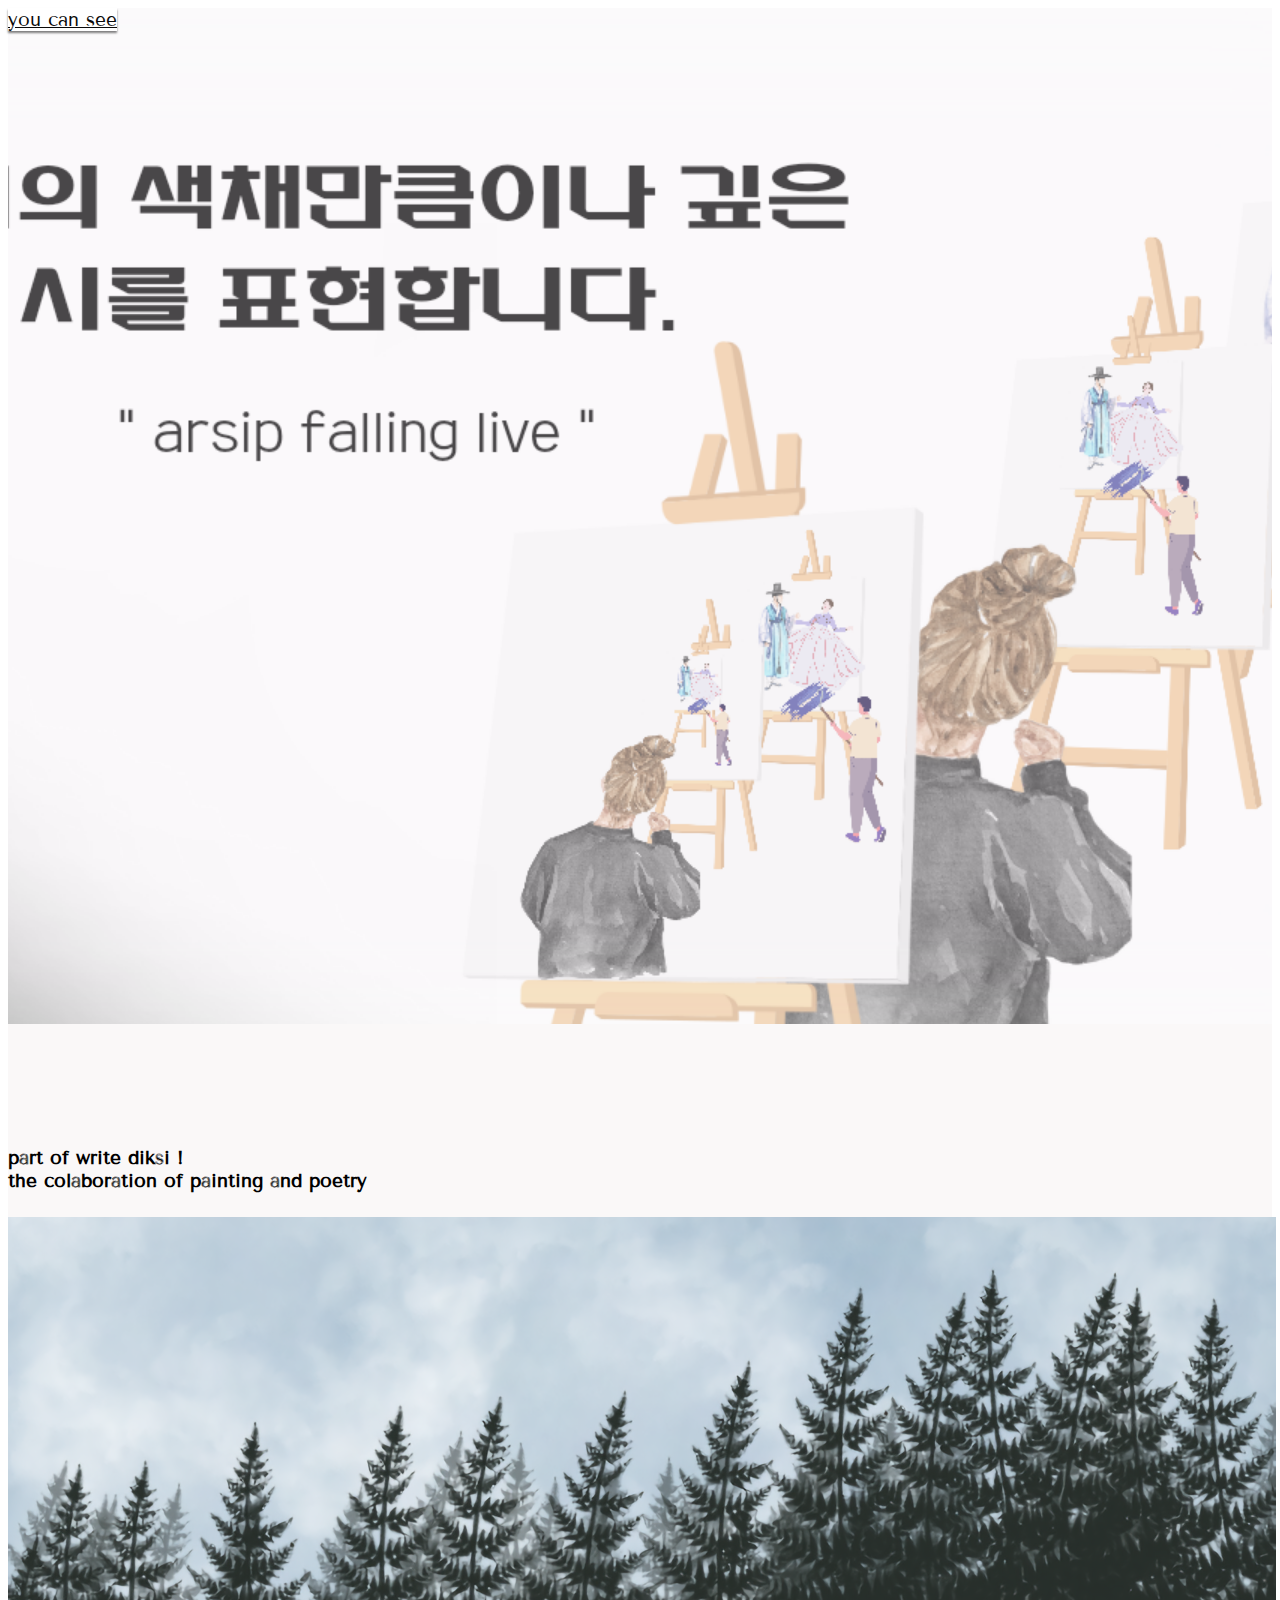
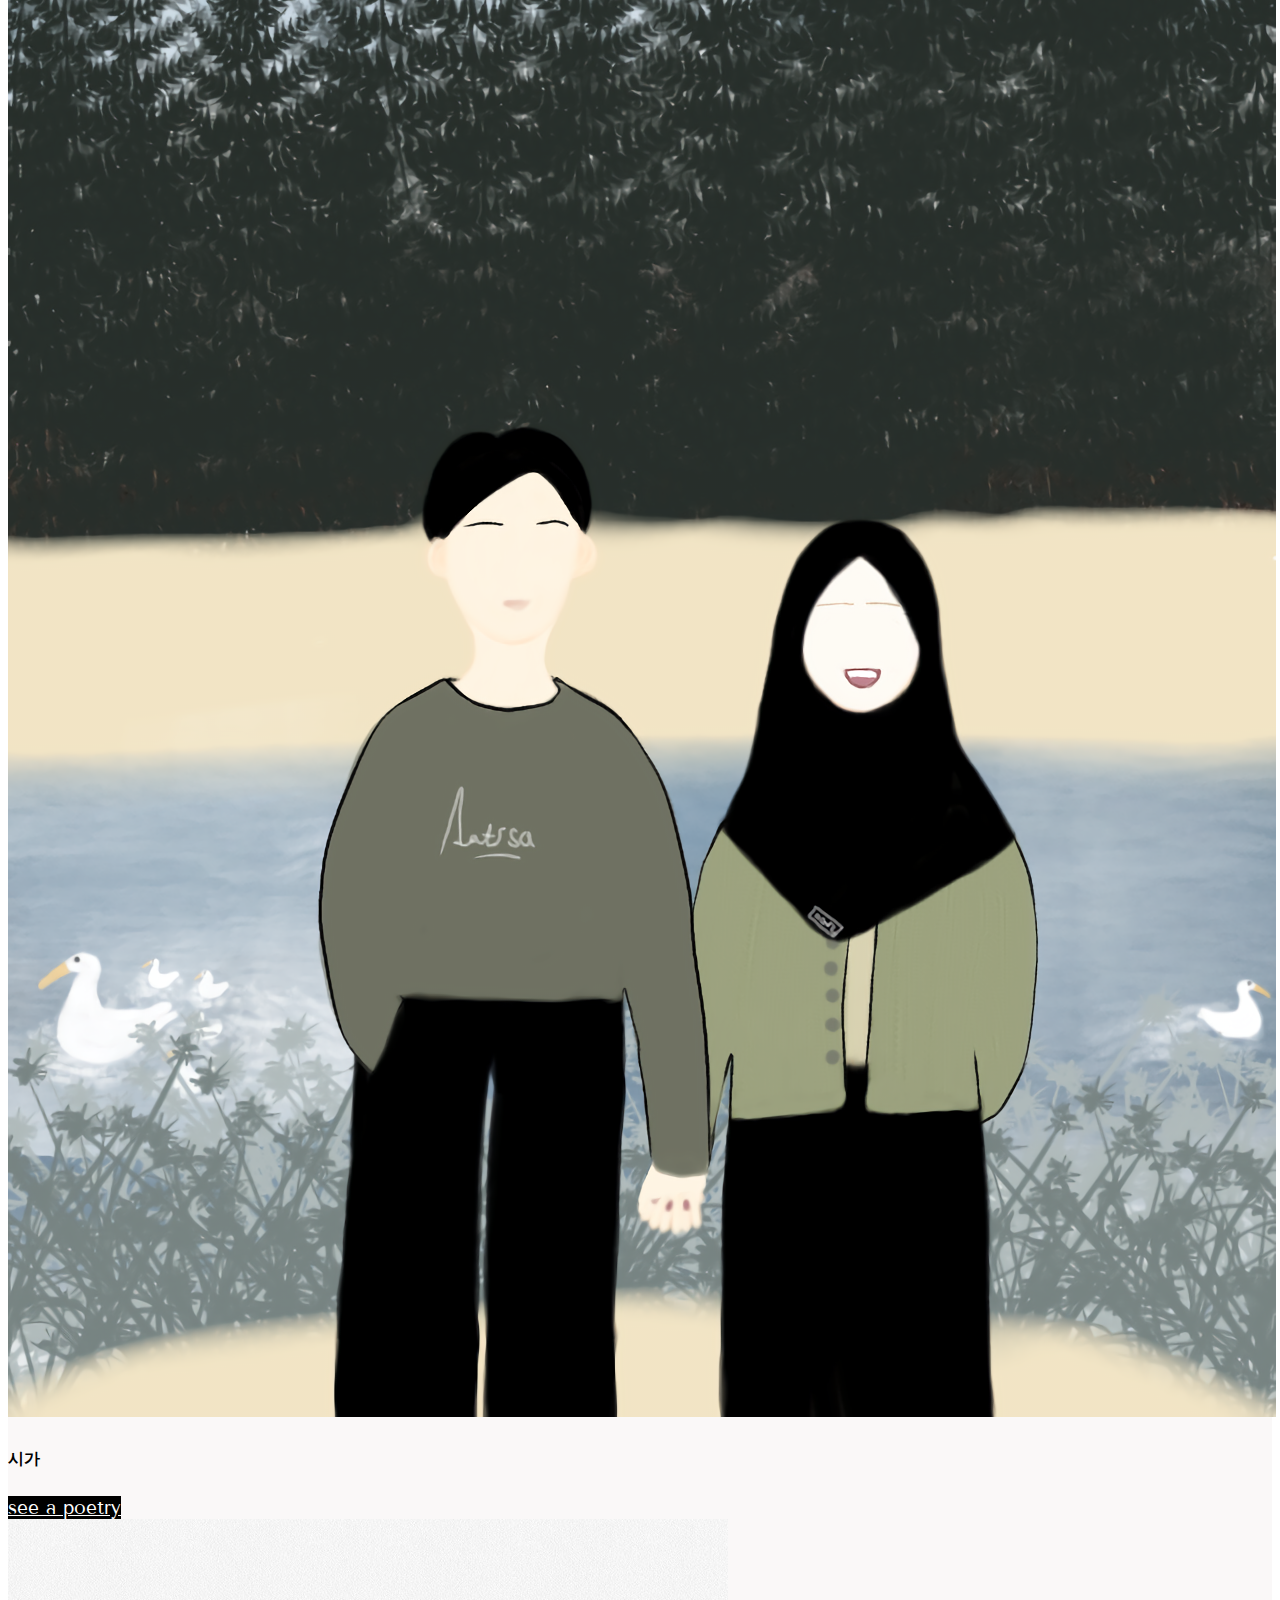
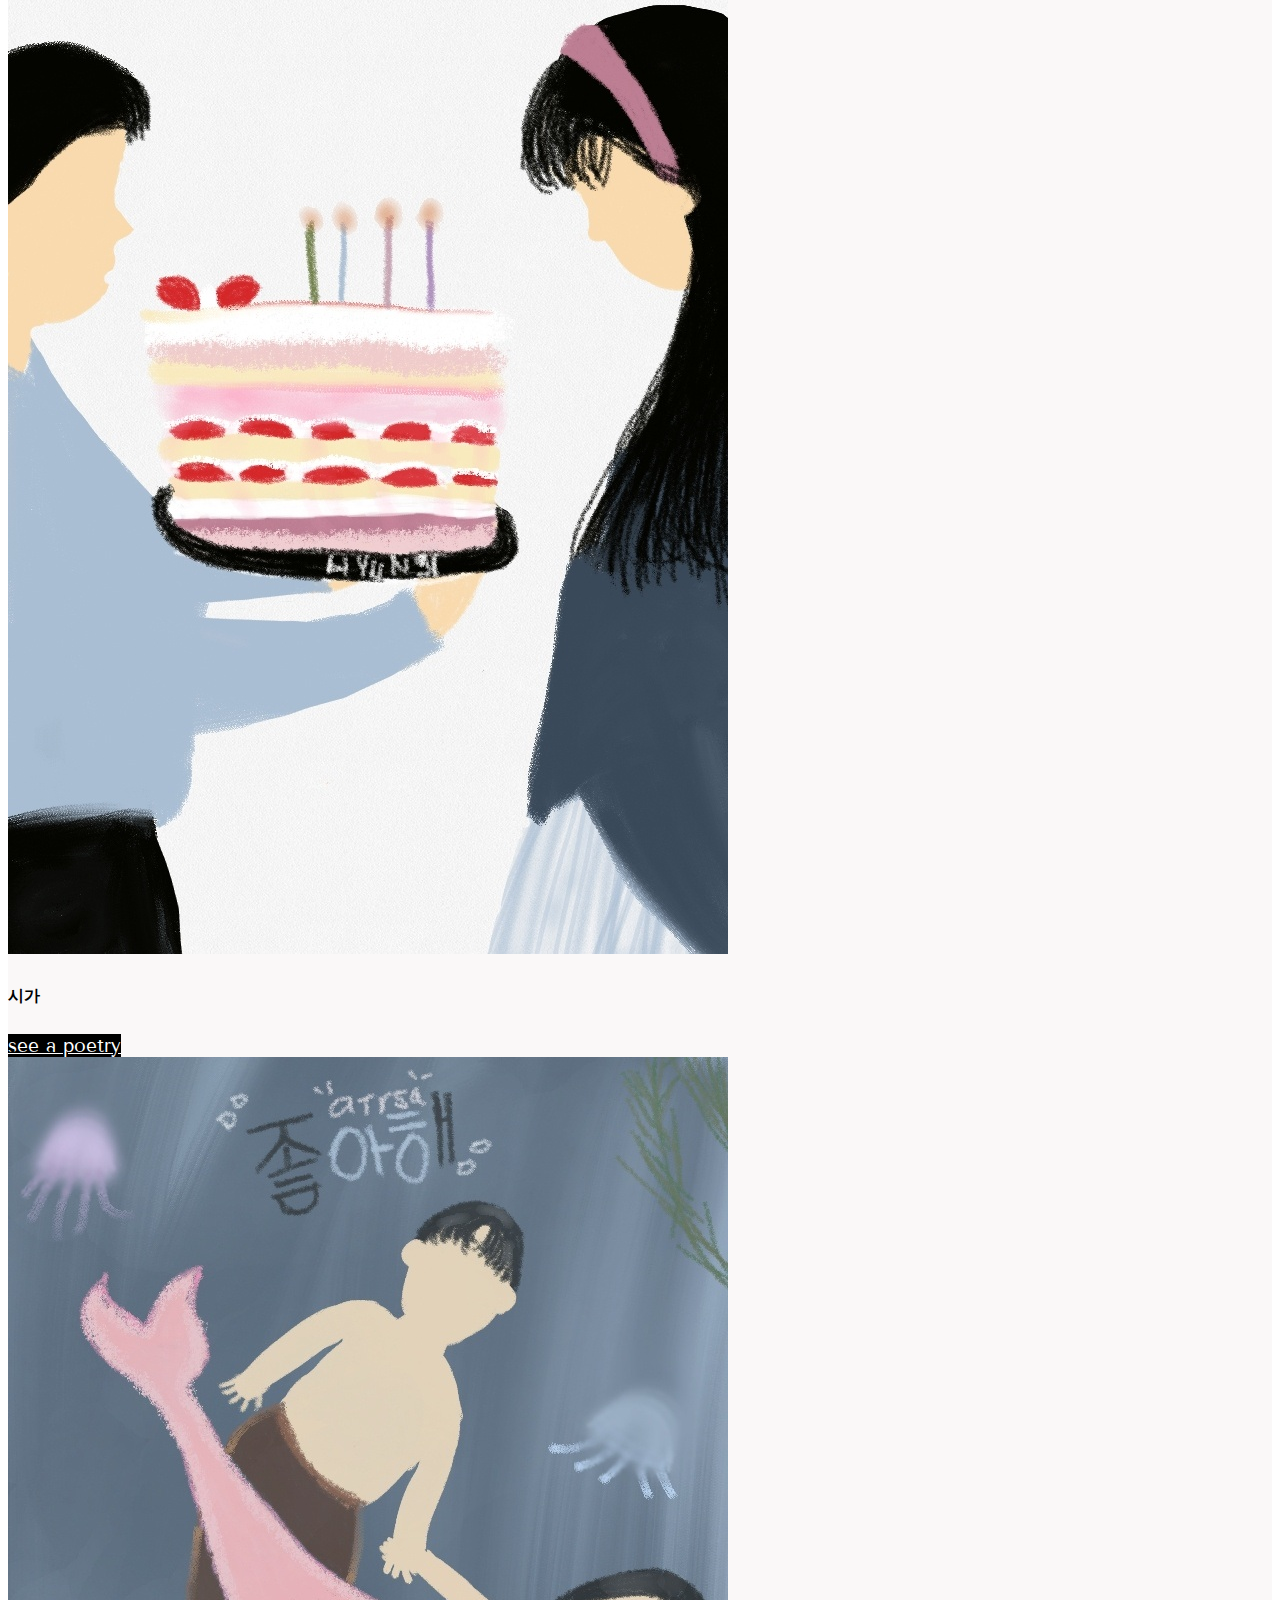
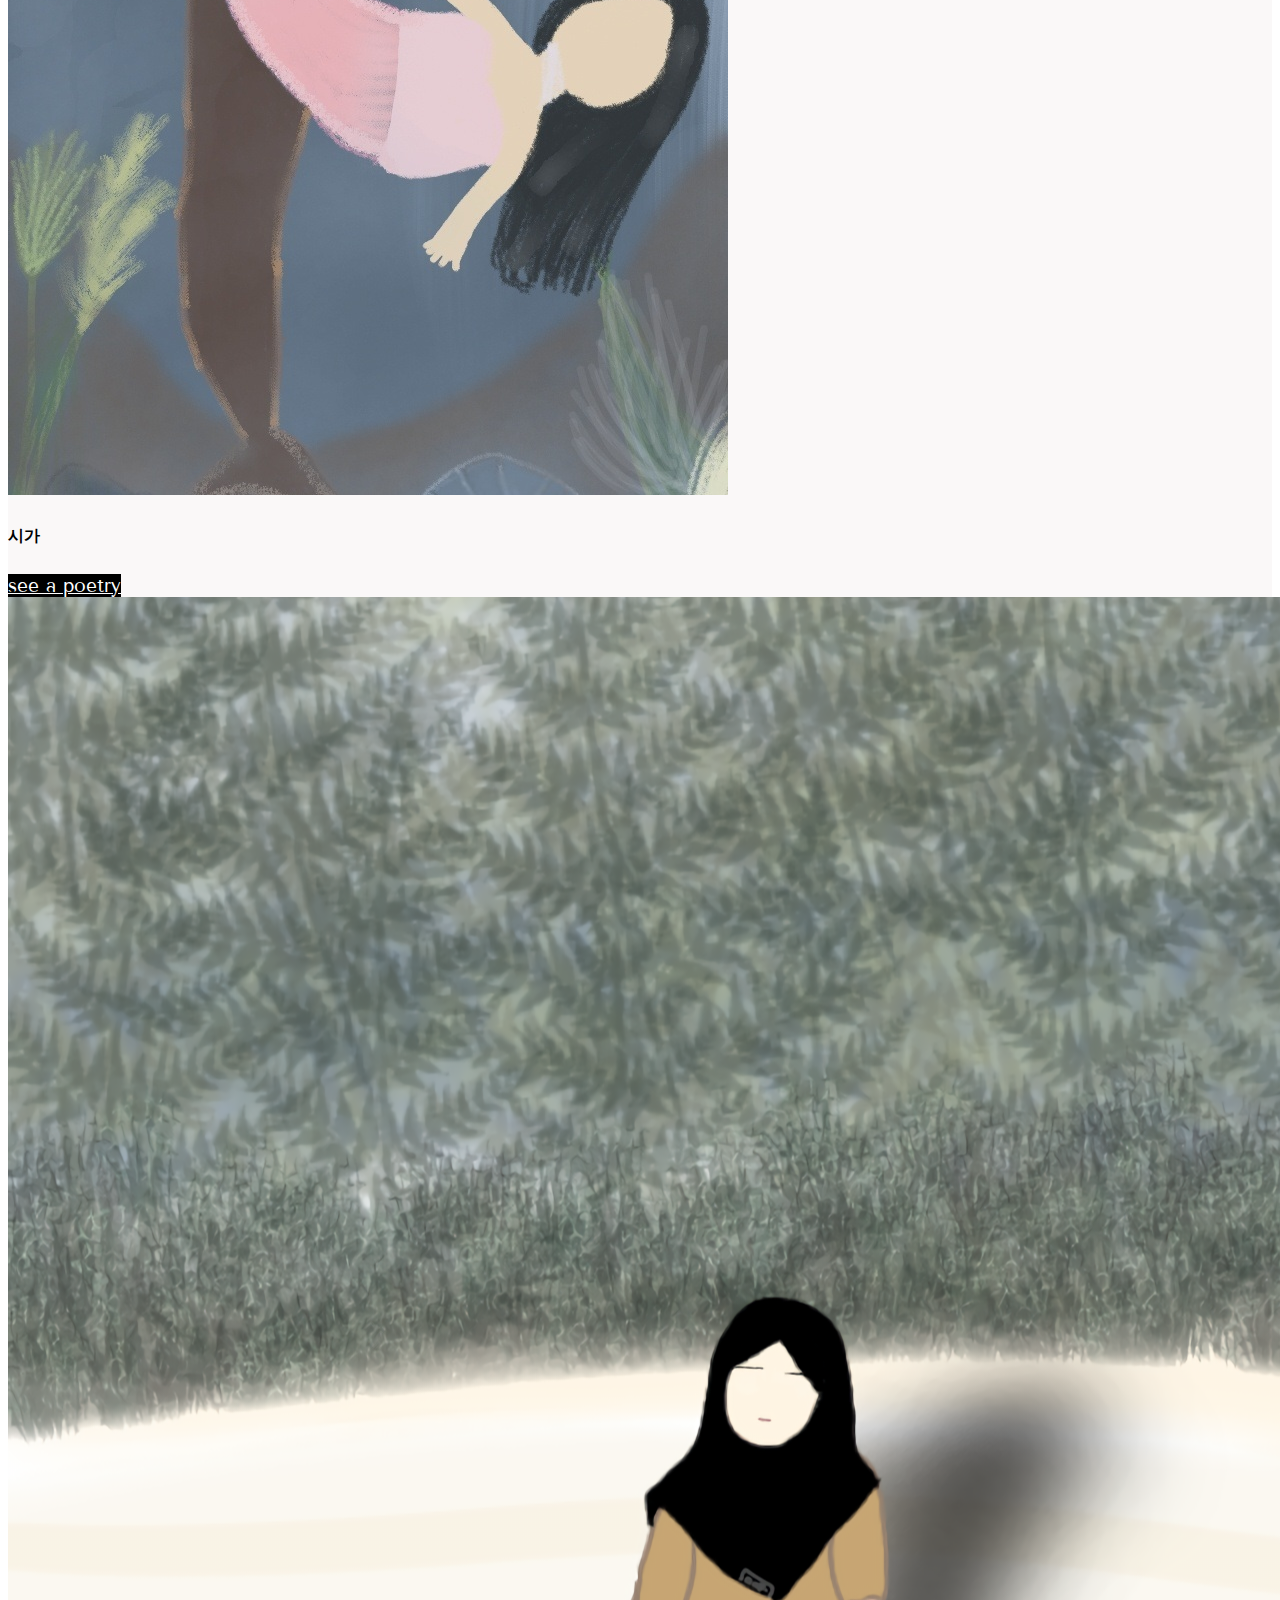
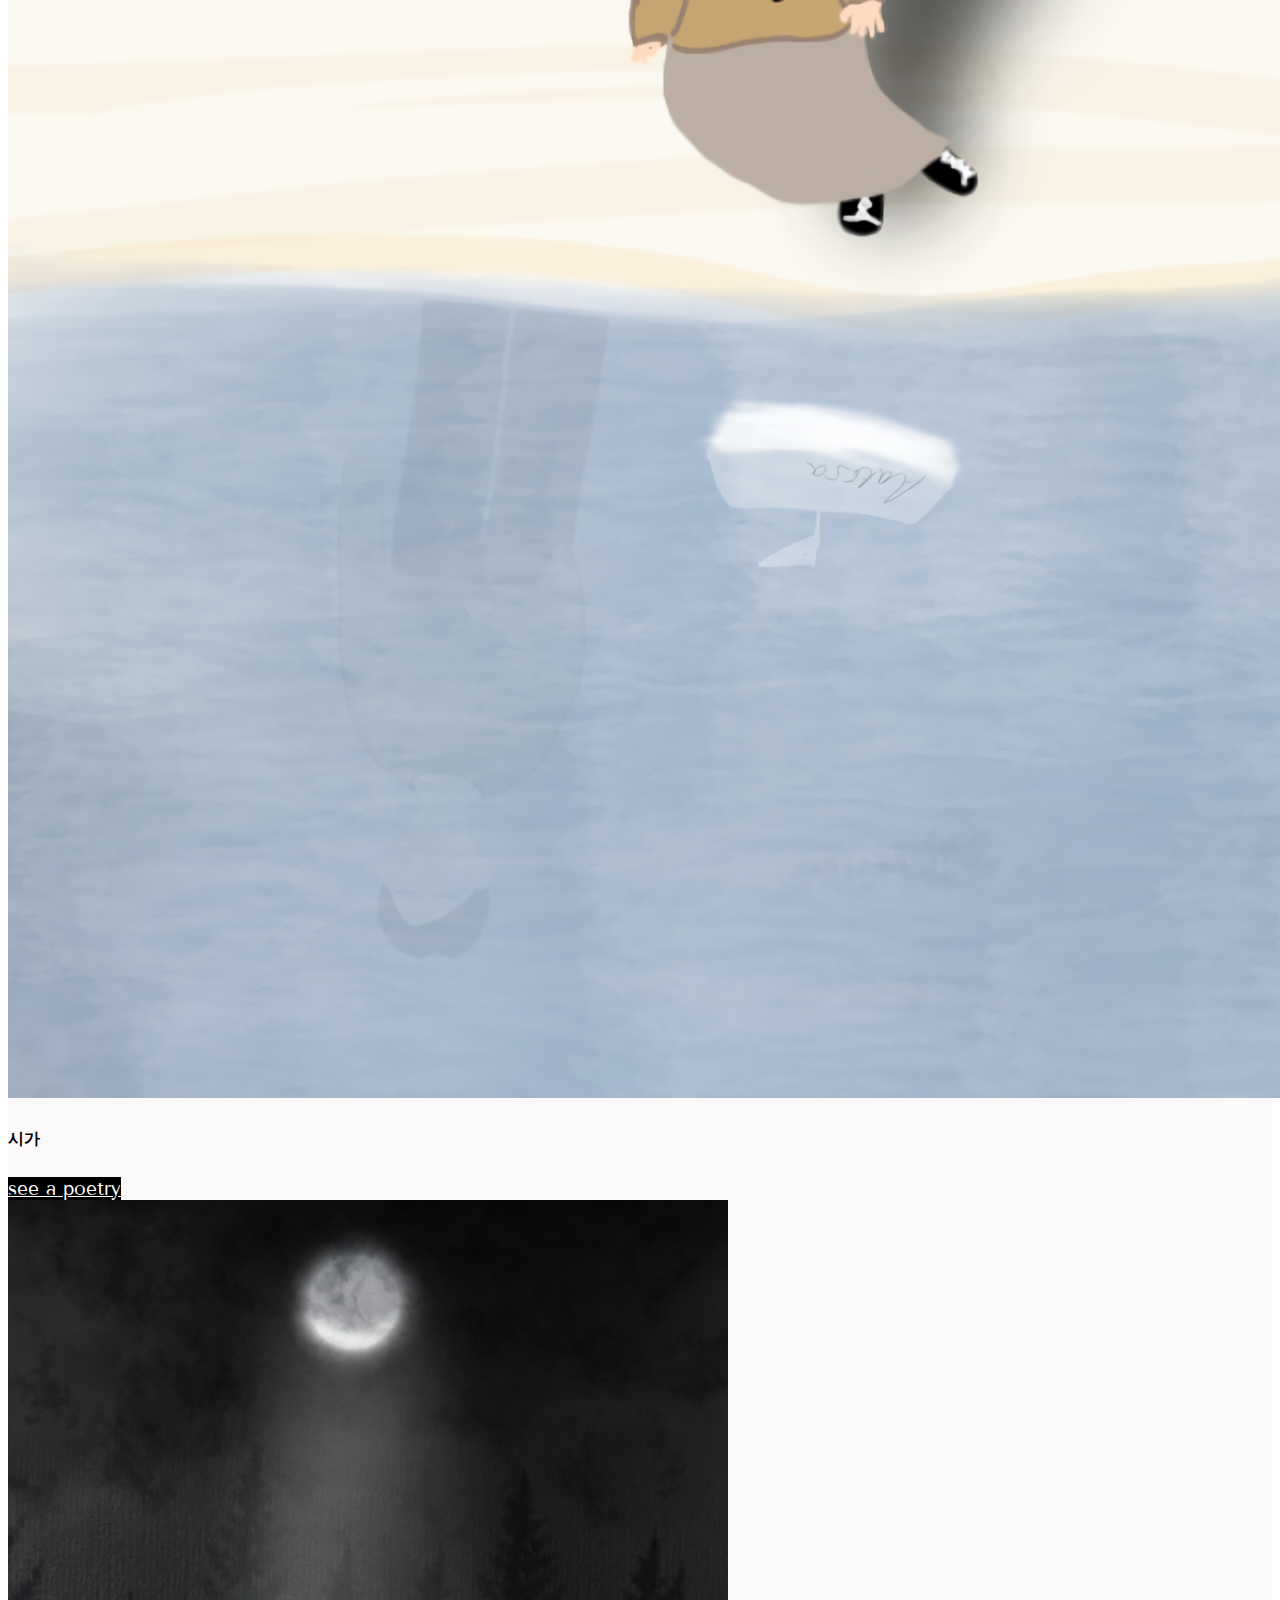
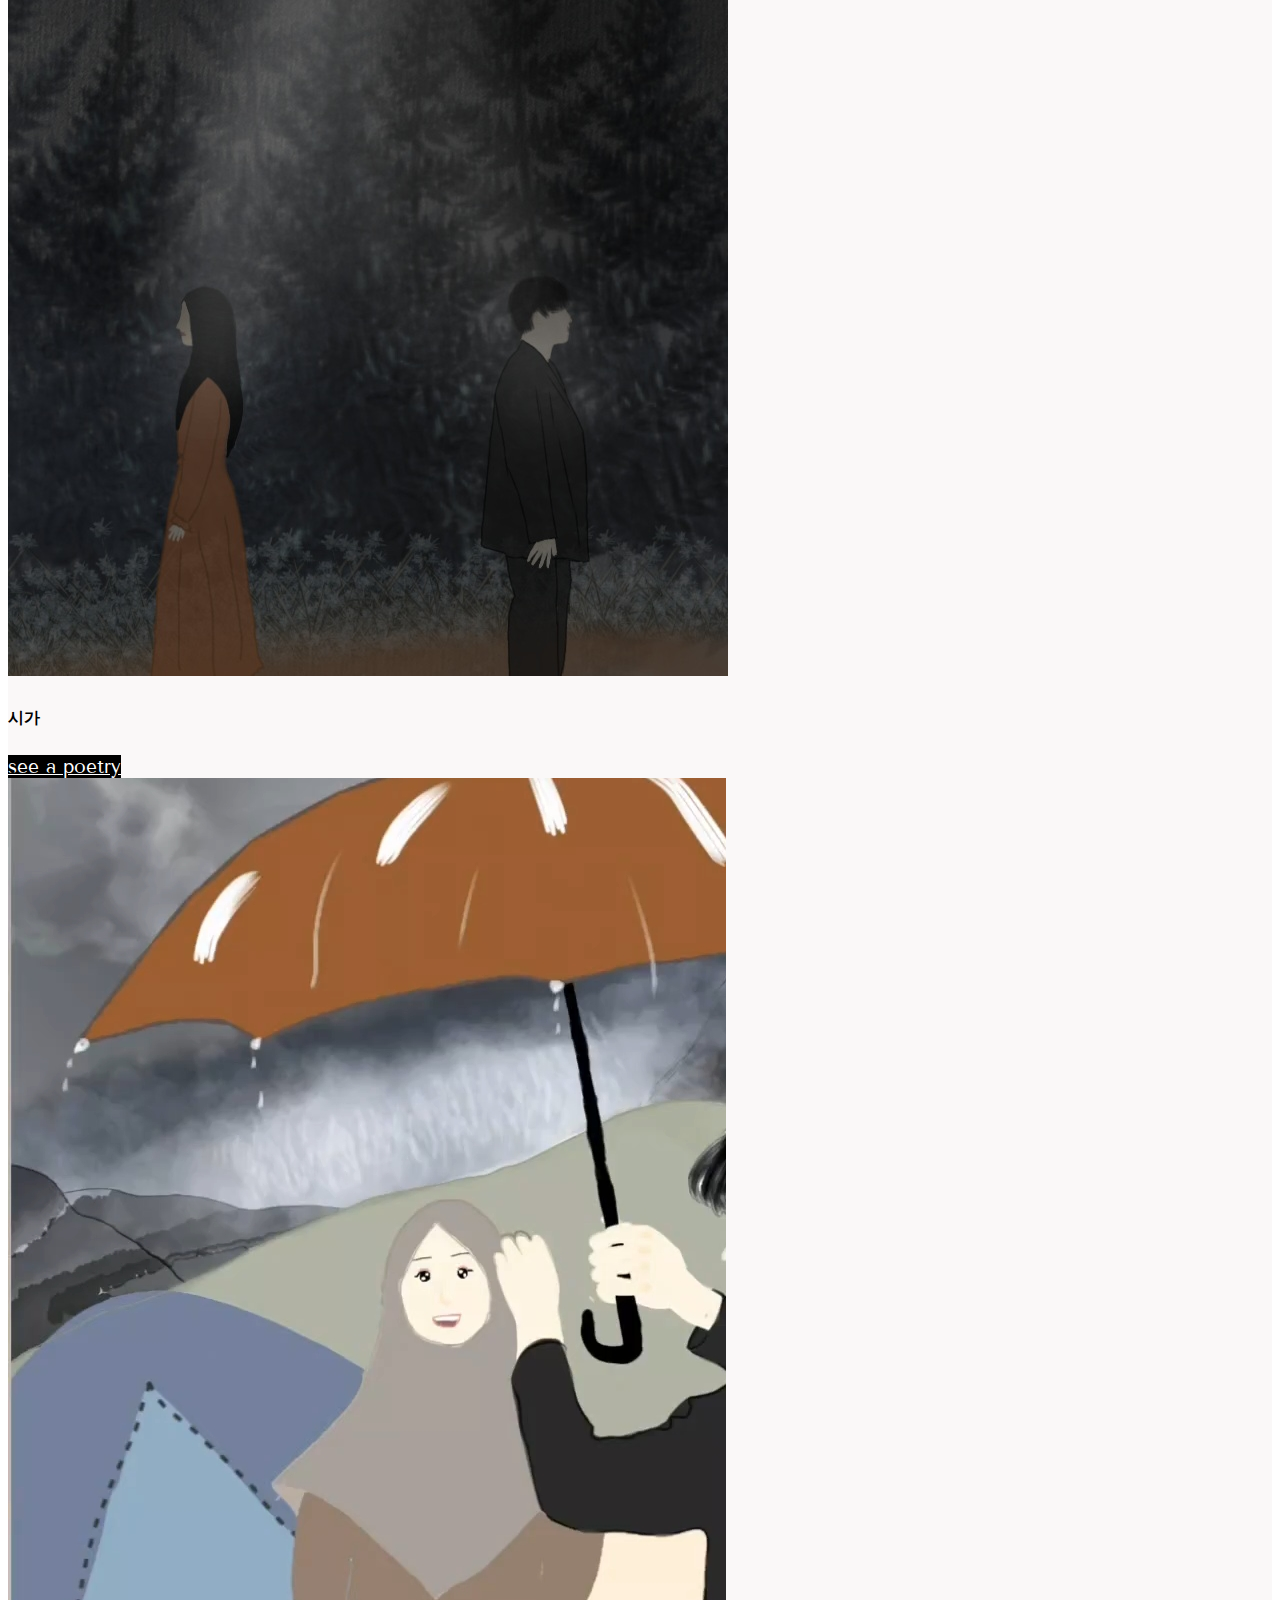
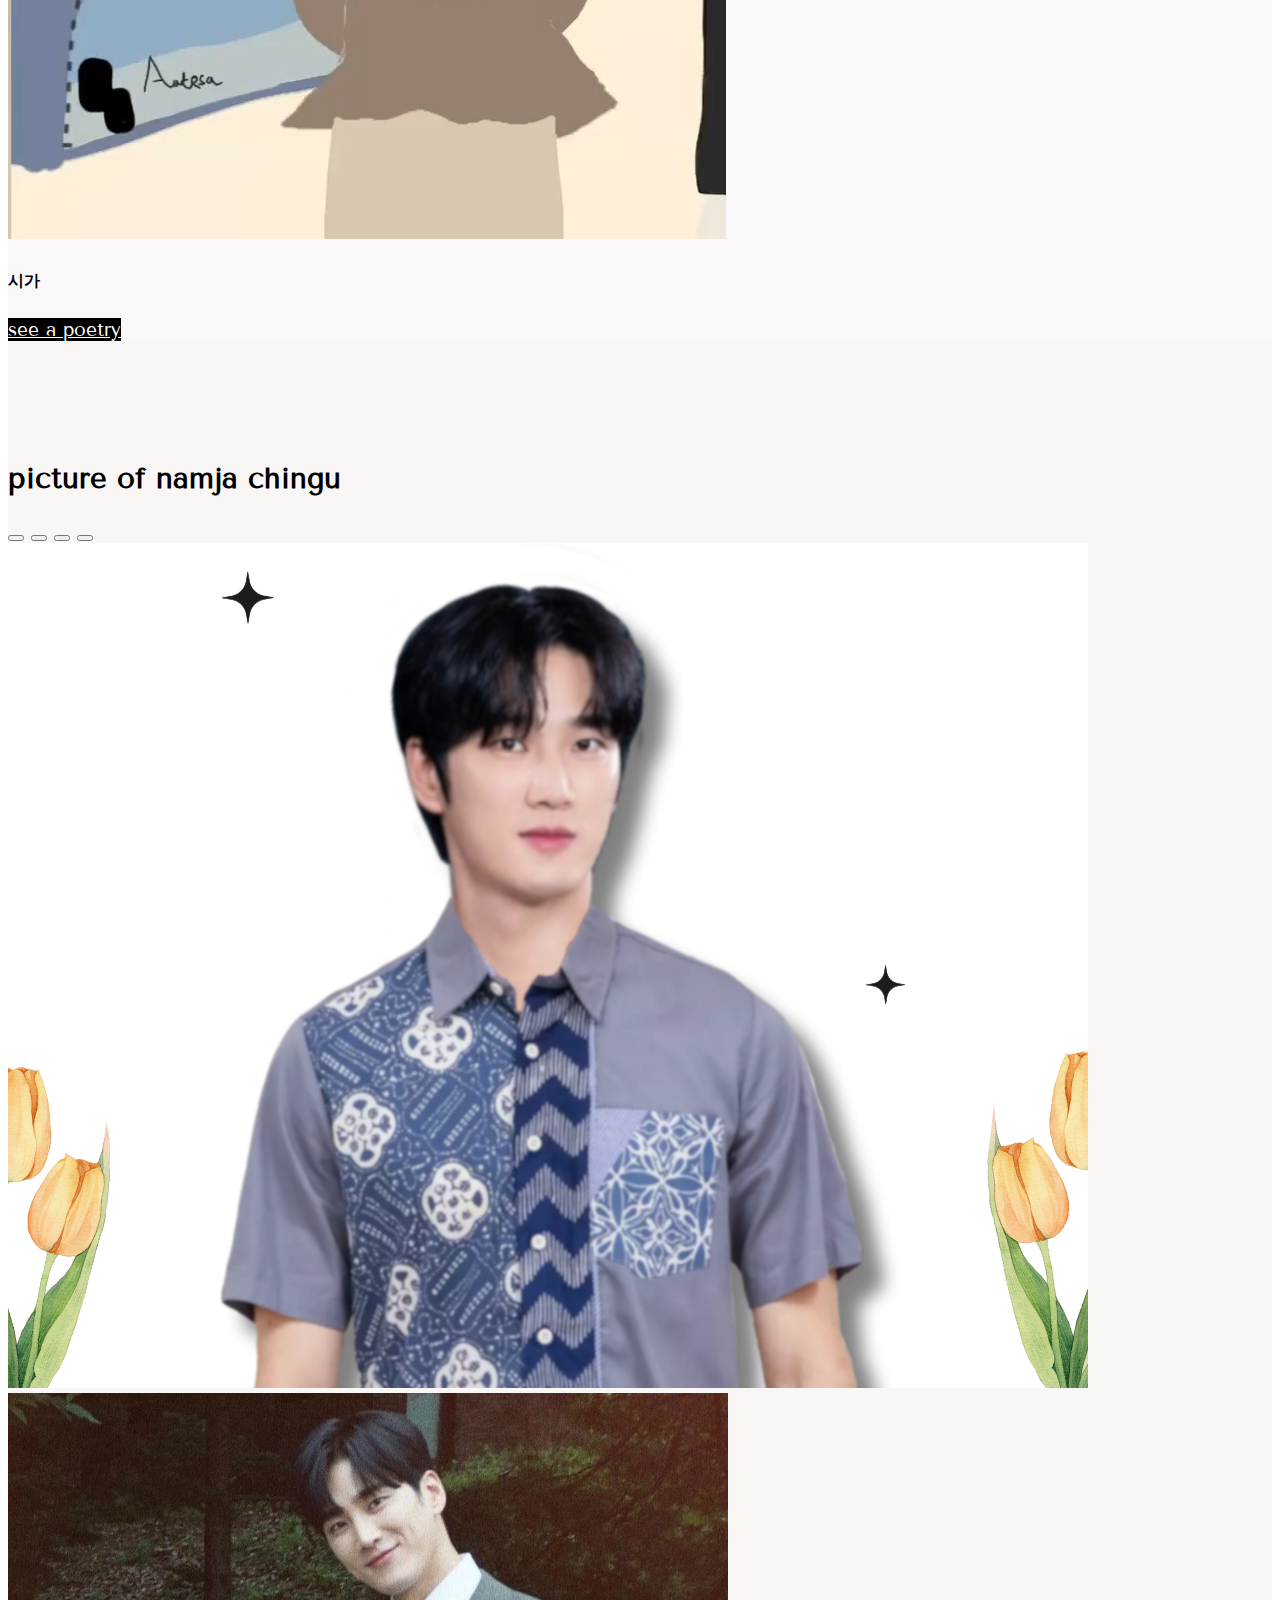
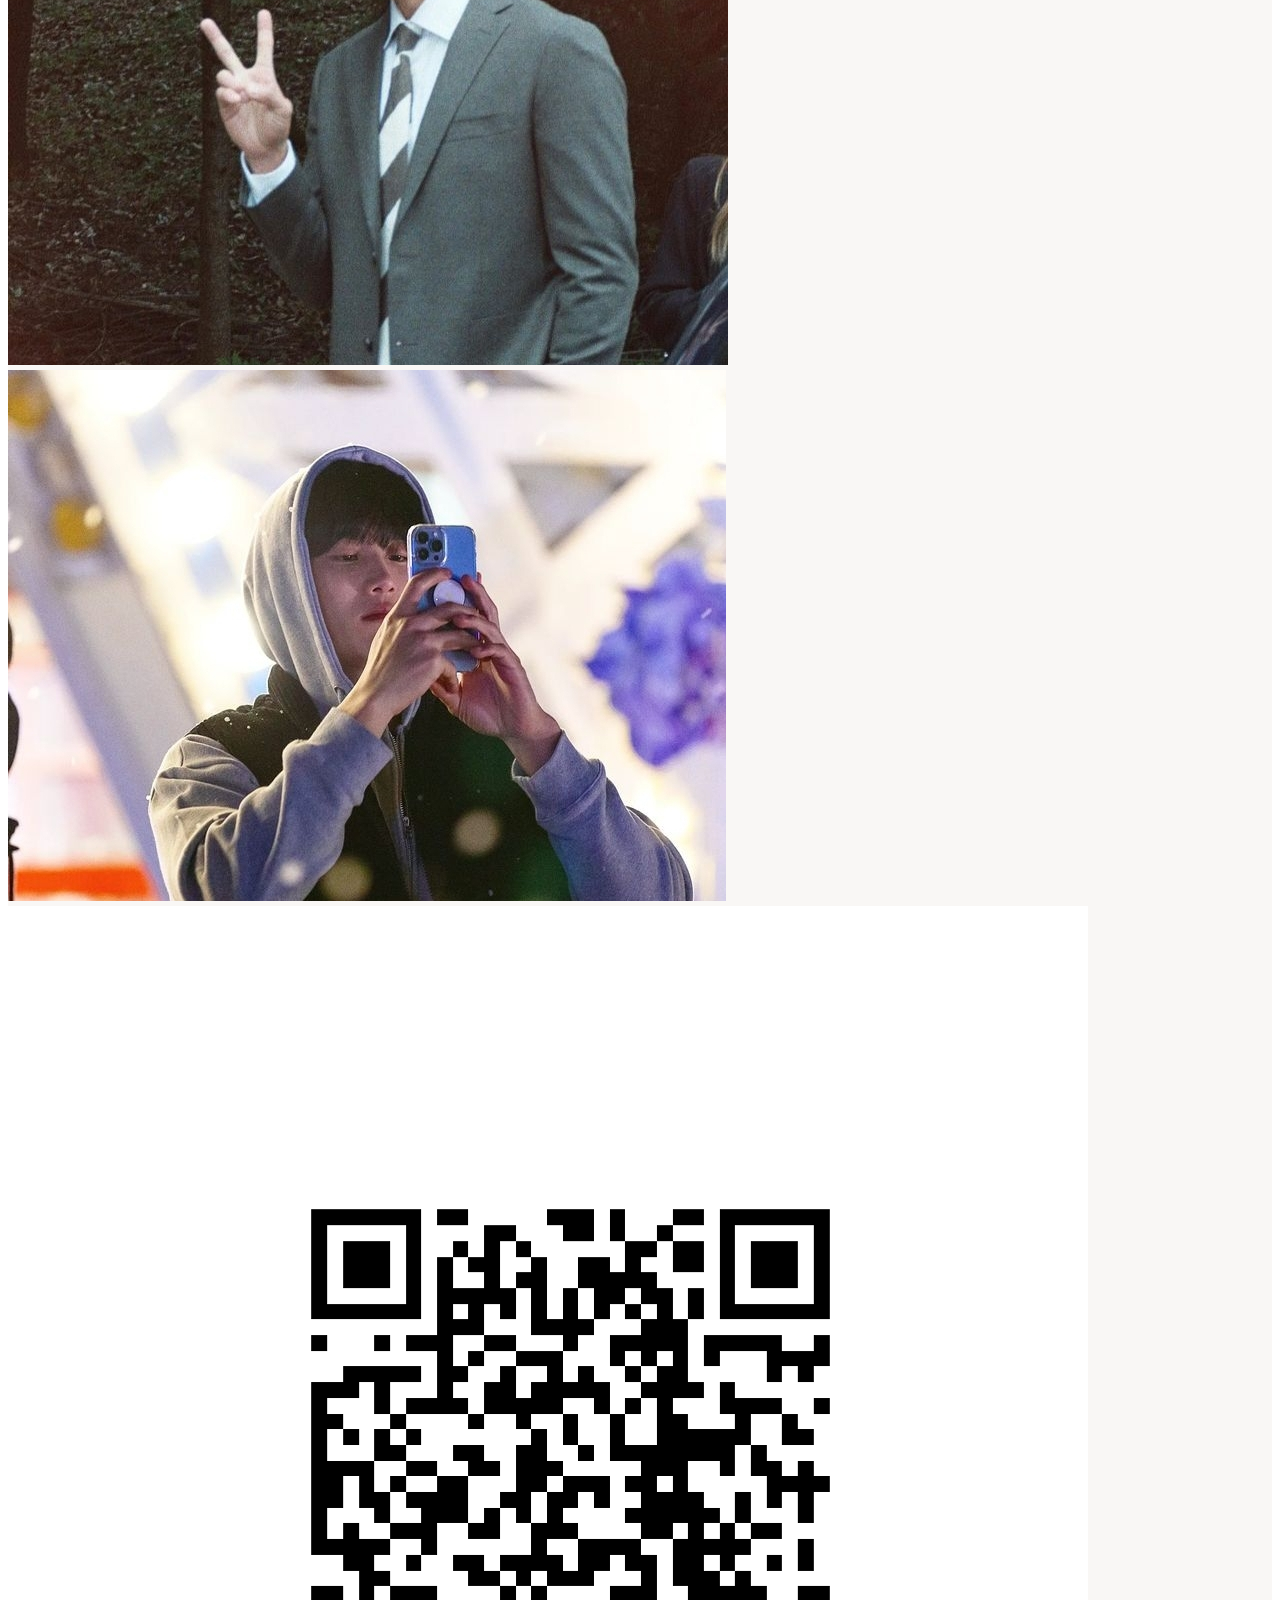
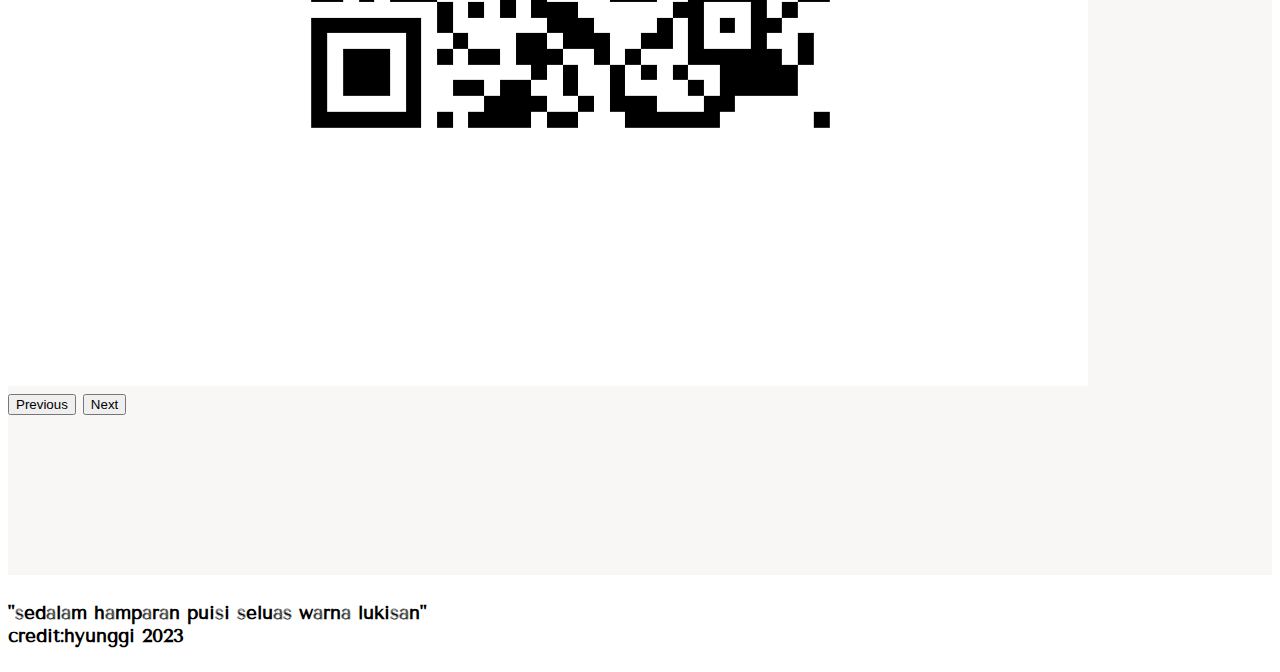
<file: index.html>
<!DOCTYPE html>
<html lang="en">
  <head>
    <meta charset="utf-8" />
    <meta name="viewport" content="width=device-width, initial-scale=1" />
    <title>Hyunggi poetry</title>
    <link href="https://cdn.jsdelivr.net/npm/bootstrap@5.3.2/dist/css/bootstrap.min.css" rel="stylesheet" integrity="sha384-T3c6CoIi6uLrA9TneNEoa7RxnatzjcDSCmG1MXxSR1GAsXEV/Dwwykc2MPK8M2HN" crossorigin="anonymous" />

    <link rel="preconnect" href="https://fonts.googleapis.com" />
    <link rel="preconnect" href="https://fonts.gstatic.com" crossorigin />
    <link href="https://fonts.googleapis.com/css2?family=Great+Vibes&family=Tenor+Sans&display=swap" rel="stylesheet" />

    <link rel="preconnect" href="https://fonts.googleapis.com" />
    <link rel="preconnect" href="https://fonts.gstatic.com" crossorigin />
    <link href="https://fonts.googleapis.com/css2?family=Great+Vibes&family=Sacramento&family=Tenor+Sans&display=swap" rel="stylesheet" />

    <link rel="stylesheet" href="style.css" />
  </head>
  <body>
    <!-- hero -->
    <section id="hero" class="hero w-100 h-100 p-4 mx-auto text-center d-flex justify-content-center align-items-center">
      <main>
        <a href="#halaman" class="btn btn-lg-style mt-4 my-5">you can see</a>
      </main>
    </section>

    <!--halaman  -->
    <section id="halaman" class="halaman">
      <div class="cointainer">
        <div class="row justify-content-center align-items-center">
          <div class="col-md-8 col-10 text-center">
            <h4 class="pb-5">part of write diksi !<br />the colaboration of painting and poetry<br /></h4>
            <div class="row justify-content-center mt-5 mb-5">
              <div class="col-md-4 col-10 mt-4 my-4">
                <div class="card" style="width: 18rem">
                  <img src="img/LUKISAN 1.png" class="card-img-top" alt="foto1" />
                  <div class="card-body">
                    <h5 class="card-title">시가</h5>
                    <p class="card-text"></p>
                    <a href="puisi1.html" target="_blank" class="btn btn-lg-style">see a poetry</a>
                  </div>
                </div>
              </div>
              <div class="col-md-4 col-10 mt-4 my-4">
                <div class="card" style="width: 18rem">
                  <img src="img/LUKISAN 2.jpg" class="card-img-top" alt="foto1" />
                  <div class="card-body">
                    <h5 class="card-title">시가</h5>
                    <p class="card-text"></p>
                    <a href="puisi2.html" target="_blank" class="btn btn-lg-style">see a poetry</a>
                  </div>
                </div>
              </div>
              <div class="col-md-4 col-10 mt-4 my-4">
                <div class="card" style="width: 18rem">
                  <img src="img/lukisan 7.jpg" class="card-img-top" alt="foto1" />
                  <div class="card-body">
                    <h5 class="card-title">시가</h5>
                    <p class="card-text"></p>
                    <a href="puisi3.html" target="_blank" class="btn btn-lg-style">see a poetry</a>
                  </div>
                </div>
              </div>
            </div>
          </div>
        </div>
        <div class="row justify-content-center align-items-center">
          <div class="col-md-8 col-10 text-center">
            <div class="row justify-content-center mt-5 mb-5">
              <div class="col-md-4 col-10 mt-4 my-4">
                <div class="card" style="width: 18rem">
                  <img src="img/Lukisan 11.png" class="card-img-top" alt="foto1" />
                  <div class="card-body">
                    <h5 class="card-title">시가</h5>
                    <p class="card-text"></p>
                    <a href="puisi4.html" target="_blank" class="btn btn-lg-style">see a poetry</a>
                  </div>
                </div>
              </div>
              <div class="col-md-4 col-10 mt-4 my-4">
                <div class="card" style="width: 18rem">
                  <img src="img/Lukisan 9.jpg" class="card-img-top" alt="foto1" />
                  <div class="card-body">
                    <h5 class="card-title">시가</h5>
                    <p class="card-text"></p>
                    <a href="puisi5.html" class="btn btn-lg-style">see a poetry</a>
                  </div>
                </div>
              </div>
              <div class="col-md-4 col-10 mt-4 my-4">
                <div class="card" style="width: 18rem">
                  <img src="img/Screenshot_20231122-145201_Instagram.png" class="card-img-top" alt="foto1" />
                  <div class="card-body">
                    <h5 class="card-title">시가</h5>
                    <p class="card-text"></p>
                    <a href="puisi6.html" class="btn btn-lg-style">see a poetry</a>
                  </div>
                </div>
              </div>
            </div>
          </div>
        </div>
      </div>
    </section>

    <!-- penutup -->
    <section id="penutup" class="penutup">
      <div class="cointainer">
        <div class="row justify-content-center">
          <div class="col-md-8 col-10 text-center">
            <h2 class="mt-5 my-5">picture of namja chingu</h2>
            <div class="row justify-content-center">
              <div class="col-8 text-center">
                <div id="carouselExampleIndicators" class="carousel slide">
                  <div class="carousel-indicators">
                    <button type="button" data-bs-target="#carouselExampleIndicators" data-bs-slide-to="0" class="active" aria-current="true" aria-label="Slide 1"></button>
                    <button type="button" data-bs-target="#carouselExampleIndicators" data-bs-slide-to="1" aria-label="Slide 2"></button>
                    <button type="button" data-bs-target="#carouselExampleIndicators" data-bs-slide-to="2" aria-label="Slide 3"></button>
                    <button type="button" data-bs-target="#carouselExampleIndicators" data-bs-slide-to="3" aria-label="Slide 4"></button>
                  </div>
                  <div class="carousel-inner">
                    <div class="carousel-item active">
                      <img src="img/AYANG AKU 1.png" class="d-block w-100" alt="..." />
                    </div>
                    <div class="carousel-item">
                      <img src="img/AYANG AKU 2.jpg" class="d-block w-100" alt="..." />
                    </div>
                    <div class="carousel-item">
                      <img src="img/AYANG AKU 3.jpg" class="d-block w-100" alt="..." />
                    </div>
                    <div class="carousel-item">
                      <img src="img/Minimalist Lines Red Thanks Giving Instagram Post.png" class="d-block w-100" alt="..." />
                    </div>
                  </div>
                  <button class="carousel-control-prev" type="button" data-bs-target="#carouselExampleIndicators" data-bs-slide="prev">
                    <span class="carousel-control-prev-icon" aria-hidden="true"></span>
                    <span class="visually-hidden">Previous</span>
                  </button>
                  <button class="carousel-control-next" type="bottom" data-bs-target="#carouselExampleIndicators" data-bs-slide="next">
                    <span class="carousel-control-next-icon" aria-hidden="true"></span>
                    <span class="visually-hidden">Next</span>
                  </button>
                </div>
              </div>
            </div>
          </div>
        </div>
      </div>
    </section>

    <div class="row">
      <div class="col text-center">
        <h4>"sedalam hamparan puisi seluas warna lukisan"<br />credit:hyunggi 2023<br /></h4>
      </div>
    </div>

    <script src="https://cdn.jsdelivr.net/npm/bootstrap@5.3.2/dist/js/bootstrap.bundle.min.js" integrity="sha384-C6RzsynM9kWDrMNeT87bh95OGNyZPhcTNXj1NW7RuBCsyN/o0jlpcV8Qyq46cDfL" crossorigin="anonymous"></script>
  </body>
</html>
<div id="audio-cointainer"></div>
</file>
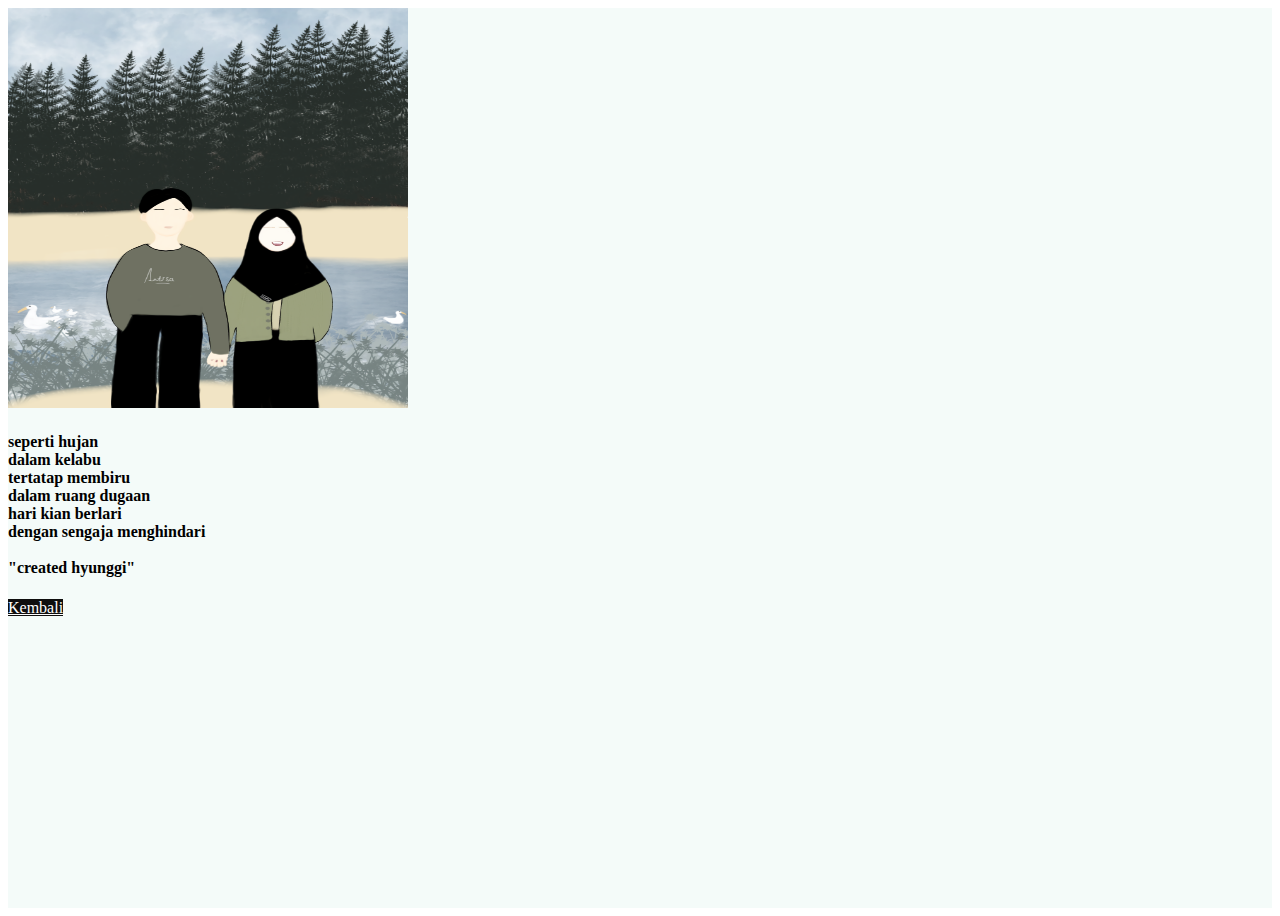
<file: puisi1.html>
<!DOCTYPE html>
<html lang="en">
  <head>
    <meta charset="utf-8" />
    <meta name="viewport" content="width=device-width, initial-scale=1" />
    <title>Puisi1</title>
    <link href="https://cdn.jsdelivr.net/npm/bootstrap@5.3.2/dist/css/bootstrap.min.css" rel="stylesheet" integrity="sha384-T3c6CoIi6uLrA9TneNEoa7RxnatzjcDSCmG1MXxSR1GAsXEV/Dwwykc2MPK8M2HN" crossorigin="anonymous" />
  </head>
  <body>
    <!-- puisi-1 -->
    <section id="puisi1" class="puisi1">
      <div class="cointainer" style="background-color: rgb(244, 251, 249); min-height: 100vh">
        <div class="row justify-content-center">
          <div class="col-md-8 col-10 text-center mt-5 mb-5">
            <div class="row"></div>
            <img src="img/LUKISAN 1.png" alt="img" width="400" height="400" class="img-responsive mt-5 my-5" />
            <h4>
              seperti hujan<br />dalam kelabu<br />tertatap membiru<br />dalam ruang dugaan<br />hari kian berlari<br />dengan sengaja menghindari<br />
              <br />"created hyunggi"
            </h4>
            <a href="index.html" target="_blank" class="btn btn-lg-style btn-sm my-3" style="background-color: #0e0e0e; color: white">Kembali</a>
          </div>
        </div>
      </div>
    </section>

    <script src="https://cdn.jsdelivr.net/npm/bootstrap@5.3.2/dist/js/bootstrap.bundle.min.js" integrity="sha384-C6RzsynM9kWDrMNeT87bh95OGNyZPhcTNXj1NW7RuBCsyN/o0jlpcV8Qyq46cDfL" crossorigin="anonymous"></script>
  </body>
</html>
</file>
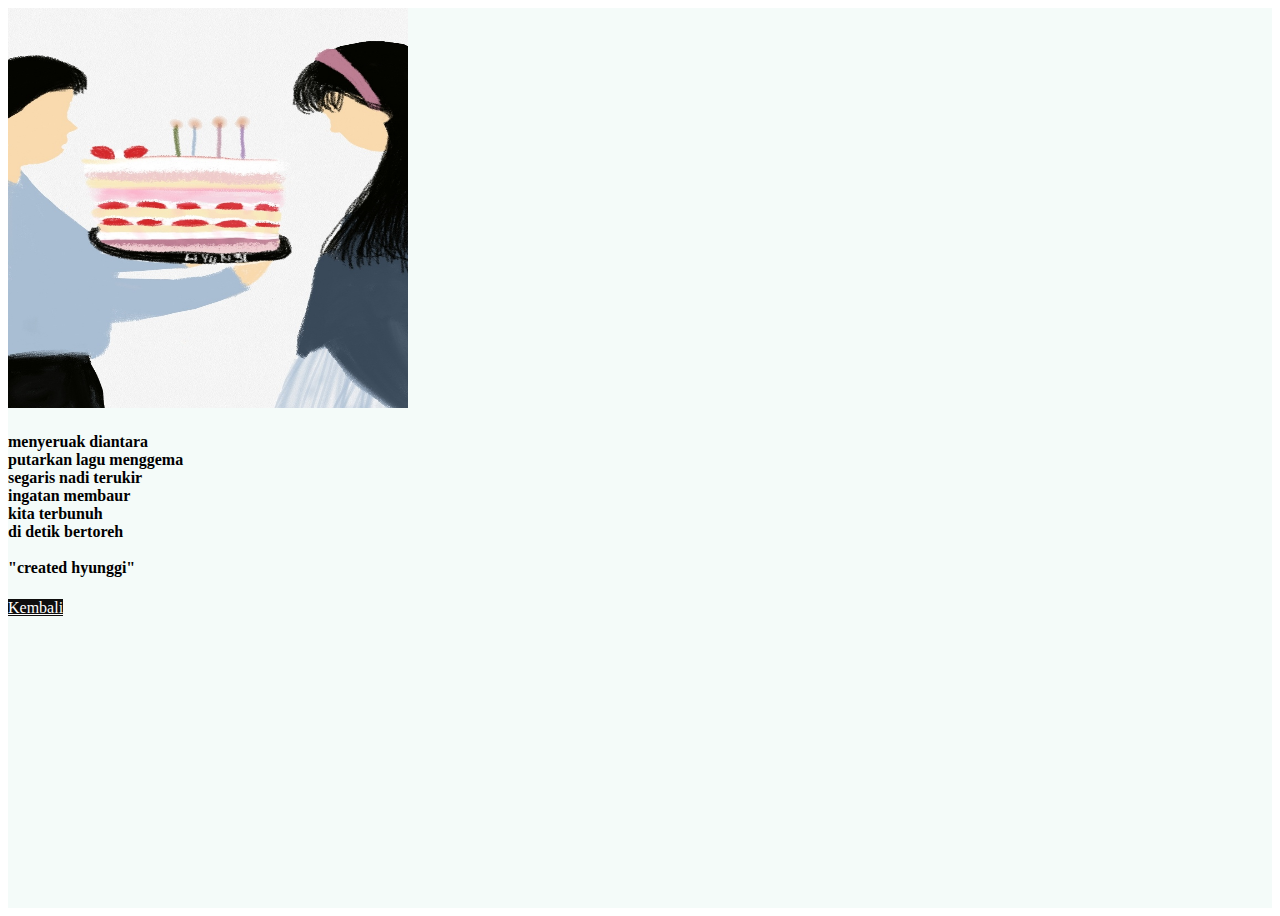
<file: puisi2.html>
<!DOCTYPE html>
<html lang="en">
  <head>
    <meta charset="utf-8" />
    <meta name="viewport" content="width=device-width, initial-scale=1" />
    <title>Puisi2</title>
    <link href="https://cdn.jsdelivr.net/npm/bootstrap@5.3.2/dist/css/bootstrap.min.css" rel="stylesheet" integrity="sha384-T3c6CoIi6uLrA9TneNEoa7RxnatzjcDSCmG1MXxSR1GAsXEV/Dwwykc2MPK8M2HN" crossorigin="anonymous" />
  </head>
  <body>
    <!-- puisi-2 -->
    <section id="puisi2" class="puisi2">
      <div class="cointainer" style="background-color: rgb(244, 251, 249); min-height: 100vh">
        <div class="row justify-content-center">
          <div class="col-md-8 col-10 text-center mt-5 mb-5">
            <div class="row"></div>
            <img src="img/LUKISAN 2.jpg" alt="img" width="400" height="400" class="img-responsive mt-5 my-5" />
            <h4>
              menyeruak diantara<br />putarkan lagu menggema<br />segaris nadi terukir<br />ingatan membaur<br />kita terbunuh<br />di detik bertoreh<br />
              <br />"created hyunggi"
            </h4>
            <a href="index.html" target="_blank" class="btn btn-lg-style btn-sm my-3" style="background-color: #0e0e0e; color: white">Kembali</a>
          </div>
        </div>
      </div>
    </section>

    <script src="https://cdn.jsdelivr.net/npm/bootstrap@5.3.2/dist/js/bootstrap.bundle.min.js" integrity="sha384-C6RzsynM9kWDrMNeT87bh95OGNyZPhcTNXj1NW7RuBCsyN/o0jlpcV8Qyq46cDfL" crossorigin="anonymous"></script>
  </body>
</html>
</file>
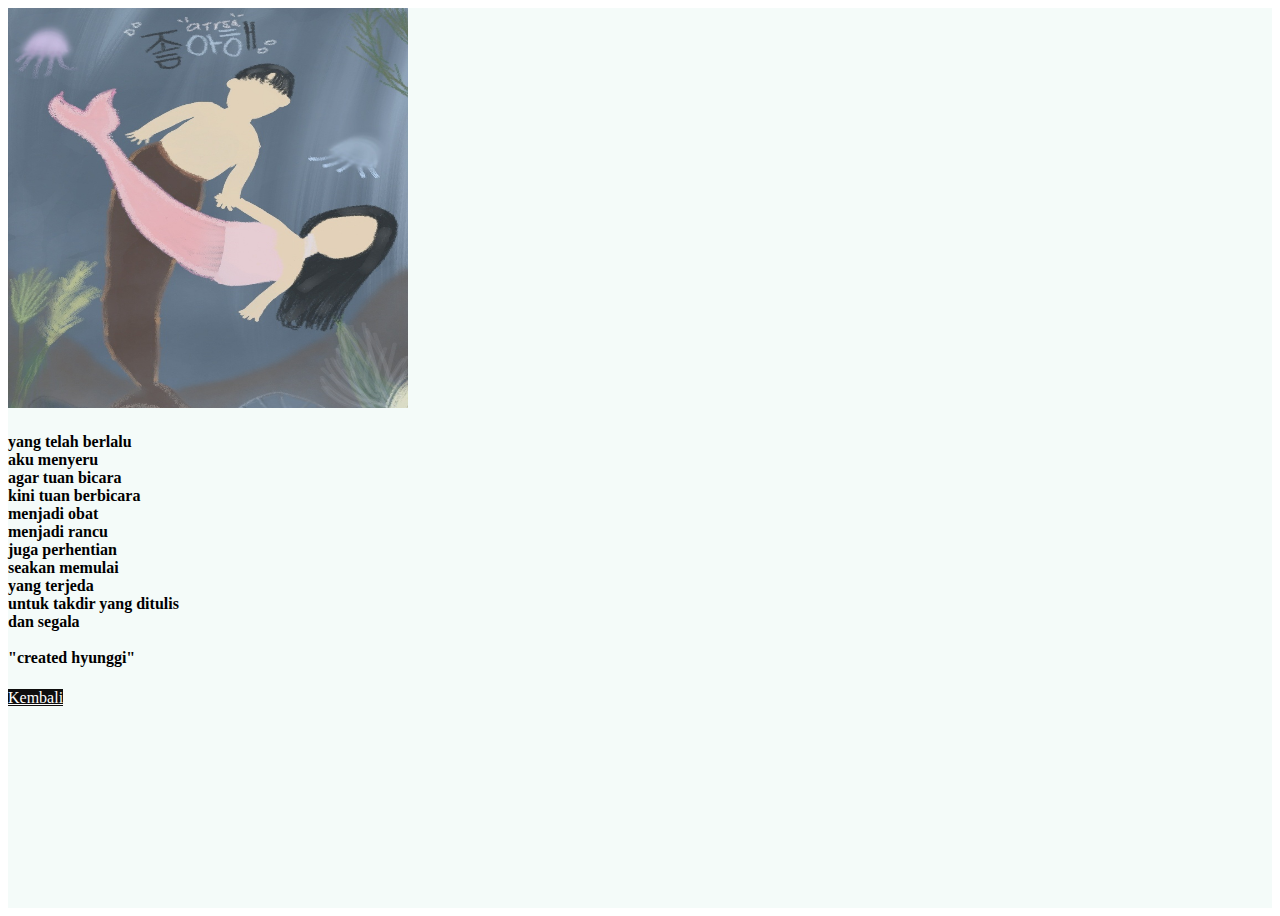
<file: puisi3.html>
<!DOCTYPE html>
<html lang="en">
  <head>
    <meta charset="utf-8" />
    <meta name="viewport" content="width=device-width, initial-scale=1" />
    <title>Puisi3</title>
    <link href="https://cdn.jsdelivr.net/npm/bootstrap@5.3.2/dist/css/bootstrap.min.css" rel="stylesheet" integrity="sha384-T3c6CoIi6uLrA9TneNEoa7RxnatzjcDSCmG1MXxSR1GAsXEV/Dwwykc2MPK8M2HN" crossorigin="anonymous" />
  </head>
  <body>
    <!-- puisi-3 -->
    <section id="puisi3" class="puisi3">
      <div class="cointainer" style="background-color: rgb(244, 251, 249); min-height: 100vh">
        <div class="row justify-content-center">
          <div class="col-md-8 col-10 text-center mt-5 mb-5">
            <div class="row"></div>
            <img src="img/lukisan 7.jpg" alt="img" width="400" height="400" class="img-responsive mt-5 my-5" />
            <h4>
              yang telah berlalu<br />aku menyeru<br />agar tuan bicara<br />kini tuan berbicara<br />menjadi obat<br />menjadi rancu<br />juga perhentian<br />seakan memulai<br />yang terjeda<br />untuk takdir yang ditulis<br />dan segala
              <br />
              <br />"created hyunggi"
            </h4>
            <a href="index.html" target="_blank" class="btn btn-lg-style btn-sm my-3" style="background-color: #0e0e0e; color: white">Kembali</a>
          </div>
        </div>
      </div>
    </section>

    <script src="https://cdn.jsdelivr.net/npm/bootstrap@5.3.2/dist/js/bootstrap.bundle.min.js" integrity="sha384-C6RzsynM9kWDrMNeT87bh95OGNyZPhcTNXj1NW7RuBCsyN/o0jlpcV8Qyq46cDfL" crossorigin="anonymous"></script>
  </body>
</html>
</file>
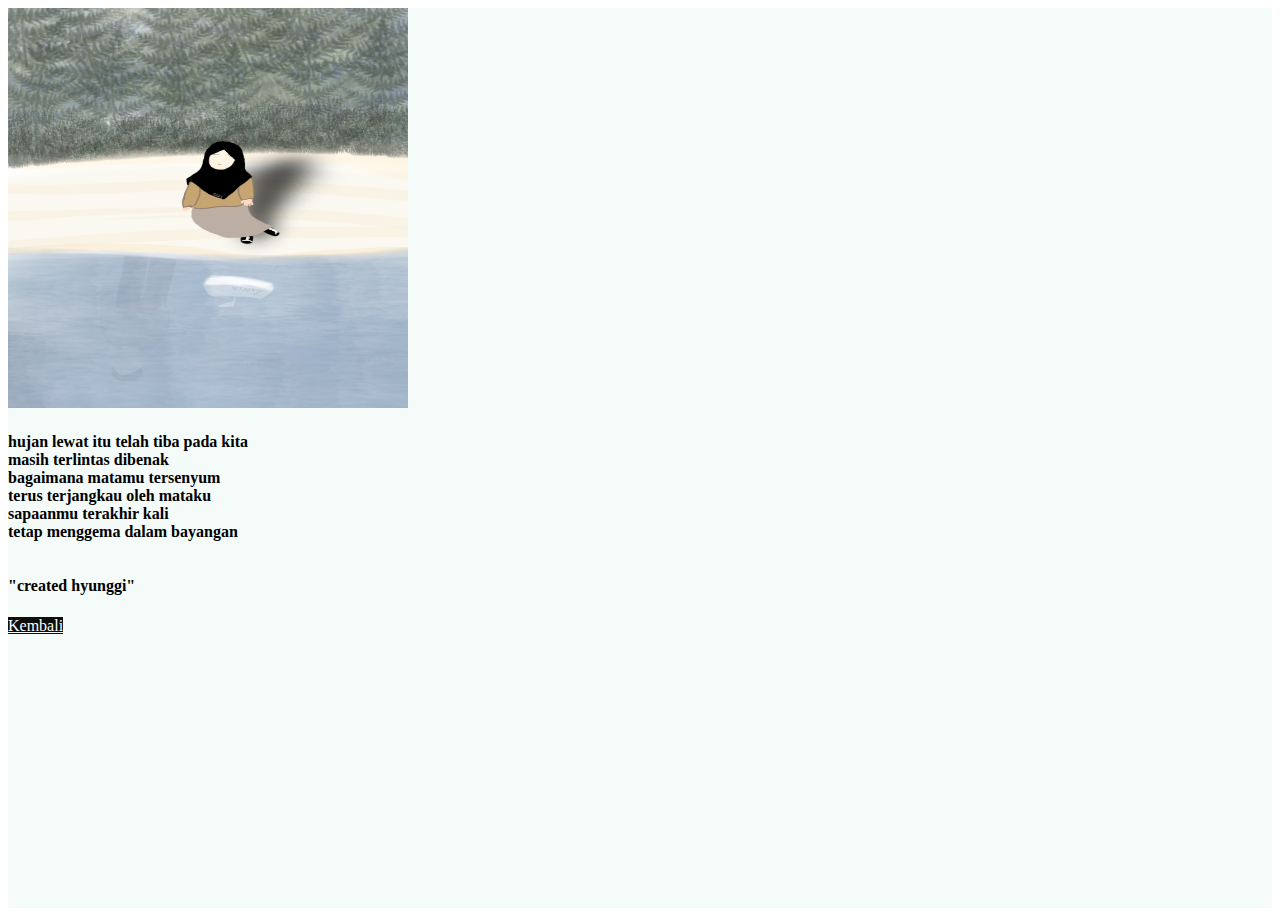
<file: puisi4.html>
<!DOCTYPE html>
<html lang="en">
  <head>
    <meta charset="utf-8" />
    <meta name="viewport" content="width=device-width, initial-scale=1" />
    <title>Puisi4</title>
    <link href="https://cdn.jsdelivr.net/npm/bootstrap@5.3.2/dist/css/bootstrap.min.css" rel="stylesheet" integrity="sha384-T3c6CoIi6uLrA9TneNEoa7RxnatzjcDSCmG1MXxSR1GAsXEV/Dwwykc2MPK8M2HN" crossorigin="anonymous" />
  </head>
  <body>
    <!-- puisi-4 -->
    <section id="puisi4" class="puisi4">
      <div class="cointainer" style="background-color: rgb(244, 251, 249); min-height: 100vh">
        <div class="row justify-content-center">
          <div class="col-md-8 col-10 text-center mt-5 mb-5">
            <div class="row"></div>
            <img src="img/Lukisan 11.png" alt="img" width="400" height="400" class="img-responsive mt-5 my-5" />
            <h4>
              hujan lewat itu telah tiba pada kita<br />masih terlintas dibenak<br />bagaimana matamu tersenyum<br />terus terjangkau oleh mataku<br />sapaanmu terakhir kali<br />tetap menggema dalam bayangan<br />
              <br />
              <br />"created hyunggi"
            </h4>
            <a href="index.html" target="_blank" class="btn btn-lg-style btn-sm my-3" style="background-color: #0e0e0e; color: white">Kembali</a>
          </div>
        </div>
      </div>
    </section>

    <script src="https://cdn.jsdelivr.net/npm/bootstrap@5.3.2/dist/js/bootstrap.bundle.min.js" integrity="sha384-C6RzsynM9kWDrMNeT87bh95OGNyZPhcTNXj1NW7RuBCsyN/o0jlpcV8Qyq46cDfL" crossorigin="anonymous"></script>
  </body>
</html>
</file>
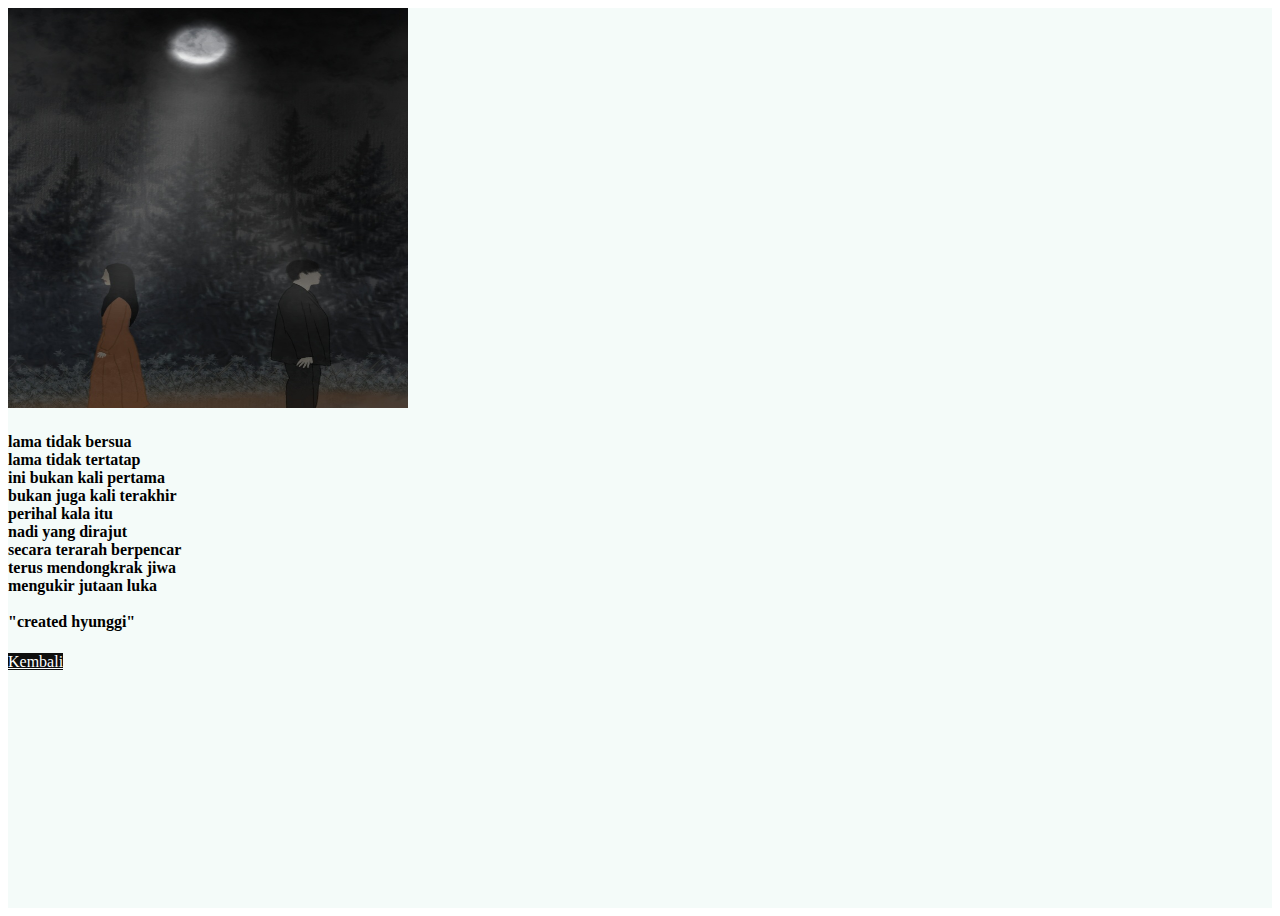
<file: puisi5.html>
<!DOCTYPE html>
<html lang="en">
  <head>
    <meta charset="utf-8" />
    <meta name="viewport" content="width=device-width, initial-scale=1" />
    <title>Puisi5</title>
    <link href="https://cdn.jsdelivr.net/npm/bootstrap@5.3.2/dist/css/bootstrap.min.css" rel="stylesheet" integrity="sha384-T3c6CoIi6uLrA9TneNEoa7RxnatzjcDSCmG1MXxSR1GAsXEV/Dwwykc2MPK8M2HN" crossorigin="anonymous" />
  </head>
  <body>
    <!-- puisi-5-->
    <section id="puisi5" class="puisi5">
      <div class="cointainer" style="background-color: rgb(244, 251, 249); min-height: 100vh">
        <div class="row justify-content-center">
          <div class="col-md-8 col-10 text-center mt-5 mb-5">
            <div class="row"></div>
            <img src="img/Lukisan 9.jpg" alt="img" width="400" height="400" class="img-responsive mt-5 my-5" />
            <h4>
              lama tidak bersua<br />lama tidak tertatap<br />ini bukan kali pertama<br />bukan juga kali terakhir<br />perihal kala itu<br />nadi yang dirajut<br />secara terarah berpencar<br />terus mendongkrak jiwa<br />mengukir jutaan
              luka <br />
              <br />"created hyunggi"
            </h4>
            <a href="index.html" target="_blank" class="btn btn-lg-style btn-sm my-3" style="background-color: #0e0e0e; color: white">Kembali</a>
          </div>
        </div>
      </div>
    </section>

    <script src="https://cdn.jsdelivr.net/npm/bootstrap@5.3.2/dist/js/bootstrap.bundle.min.js" integrity="sha384-C6RzsynM9kWDrMNeT87bh95OGNyZPhcTNXj1NW7RuBCsyN/o0jlpcV8Qyq46cDfL" crossorigin="anonymous"></script>
  </body>
</html>
</file>
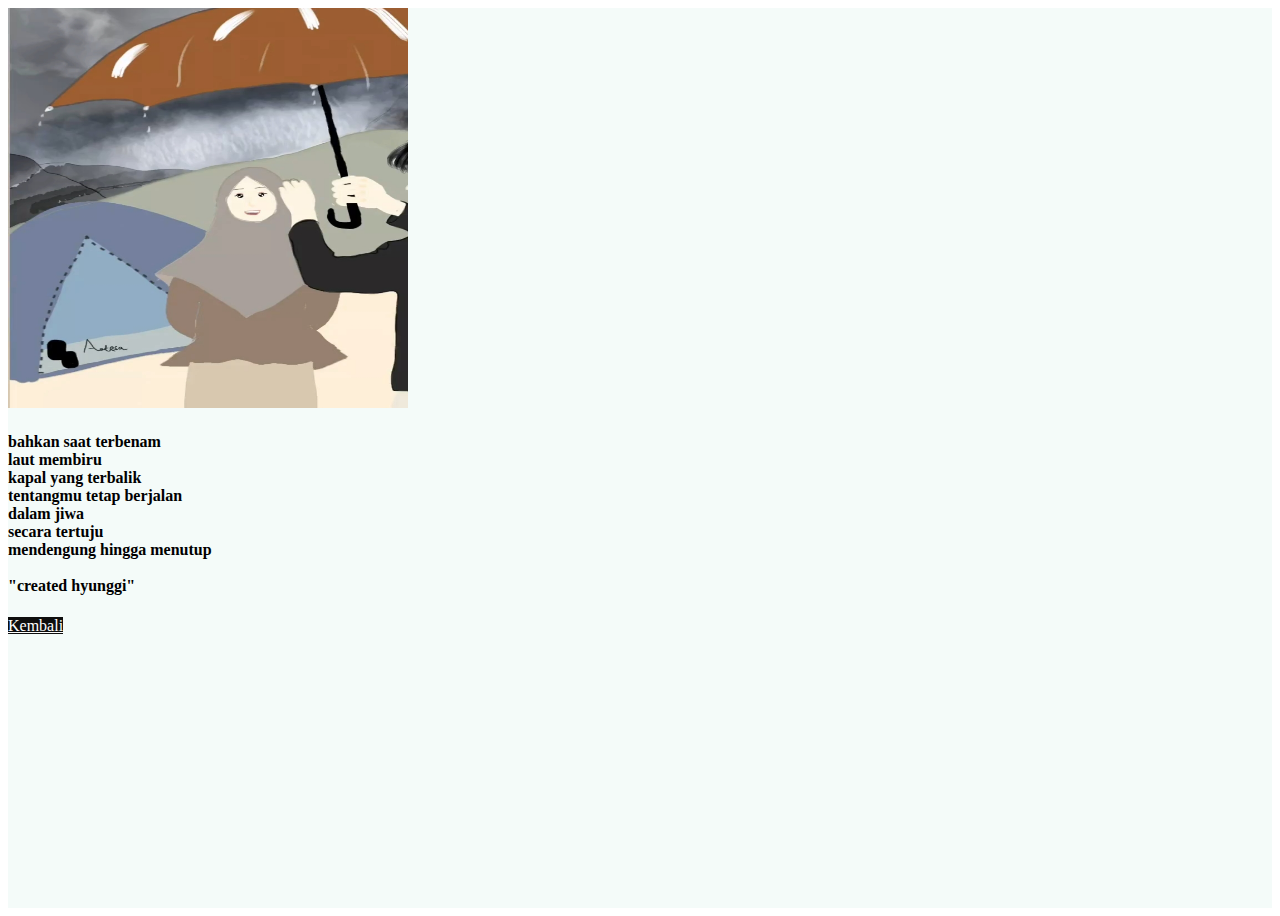
<file: puisi6.html>
<!DOCTYPE html>
<html lang="en">
  <head>
    <meta charset="utf-8" />
    <meta name="viewport" content="width=device-width, initial-scale=1" />
    <title>Puisi6</title>
    <link href="https://cdn.jsdelivr.net/npm/bootstrap@5.3.2/dist/css/bootstrap.min.css" rel="stylesheet" integrity="sha384-T3c6CoIi6uLrA9TneNEoa7RxnatzjcDSCmG1MXxSR1GAsXEV/Dwwykc2MPK8M2HN" crossorigin="anonymous" />
  </head>
  <body>
    <!-- puisi-6-->
    <section id="puisi6" class="puisi6">
      <div class="cointainer" style="background-color: rgb(244, 251, 249); min-height: 100vh">
        <div class="row justify-content-center">
          <div class="col-md-8 col-10 text-center mt-5 mb-5">
            <div class="row"></div>
            <img src="img/Screenshot_20231122-145201_Instagram.png" alt="img" width="400" height="400" class="img-responsive mt-5 my-5" />
            <h4>
              bahkan saat terbenam<br />laut membiru<br />kapal yang terbalik<br />tentangmu tetap berjalan<br />dalam jiwa<br />secara tertuju<br />mendengung hingga menutup <br />
              <br />"created hyunggi"
            </h4>
            <a href="index.html" target="_blank" class="btn btn-lg-style btn-sm my-3" style="background-color: #0e0e0e; color: white">Kembali</a>
          </div>
        </div>
      </div>
    </section>

    <script src="https://cdn.jsdelivr.net/npm/bootstrap@5.3.2/dist/js/bootstrap.bundle.min.js" integrity="sha384-C6RzsynM9kWDrMNeT87bh95OGNyZPhcTNXj1NW7RuBCsyN/o0jlpcV8Qyq46cDfL" crossorigin="anonymous"></script>
  </body>
</html>
</file>
<file: style.css>
:root {
  --cream: #0a0909;
  --bg: #0a0a0a00;
  --shadow: 0 2px 2px rgba(0, 0, 0, 0.5);
}

body {
  font-size: 1.2rem;
  font-family: 'Tenor Sans', sans-serif;
  min-height: 2000px;
}

.hero h1 {
  font-family: 'Sacramento', cursive;
  font-size: 4rem;
  color: #fcfcf6;
}

.hero h4 {
  font-family: 'Tenor Sans', sans-serif;
  color: white;
}

.hero {
  background-image: url(img/hero\ bg.png);
  min-height: 120vh;
  background-position: center;
  background-size: cover;
}

.hero a {
  color: var(--cream);
  background-color: white;
  box-shadow: var(--shadow);
}

.hero a:hover {
  background-color: #f7f7f4;
  color: #130801;
}

.halaman {
  background-color: #faf8f8;
  min-height: 120vh;
  background-position: center;
  background-size: cover;
  margin-top: -4rem;
  padding-top: 6rem;
}

.penutup {
  background-color: #f9f7f5;
  min-height: 120vh;
  background-position: center;
  background-size: cover;
  padding-top: 6rem;
  padding-bottom: 10rem;
}

.halaman a {
  background-color: black;
  color: white;
}

.halaman a:hover {
  background-color: black;
}

/* Media Query */
/* laptop */
@media (max-width: 992px) {
  html {
    font-size: 85%;
  }
}

/* tablet */
@media (max-width: 768px) {
  html {
    font-size: 75%;
  }
}

/* mobile phone */
@media (max-width: 576px) {
  html {
    font-size: 70%;
  }
}
</file>
